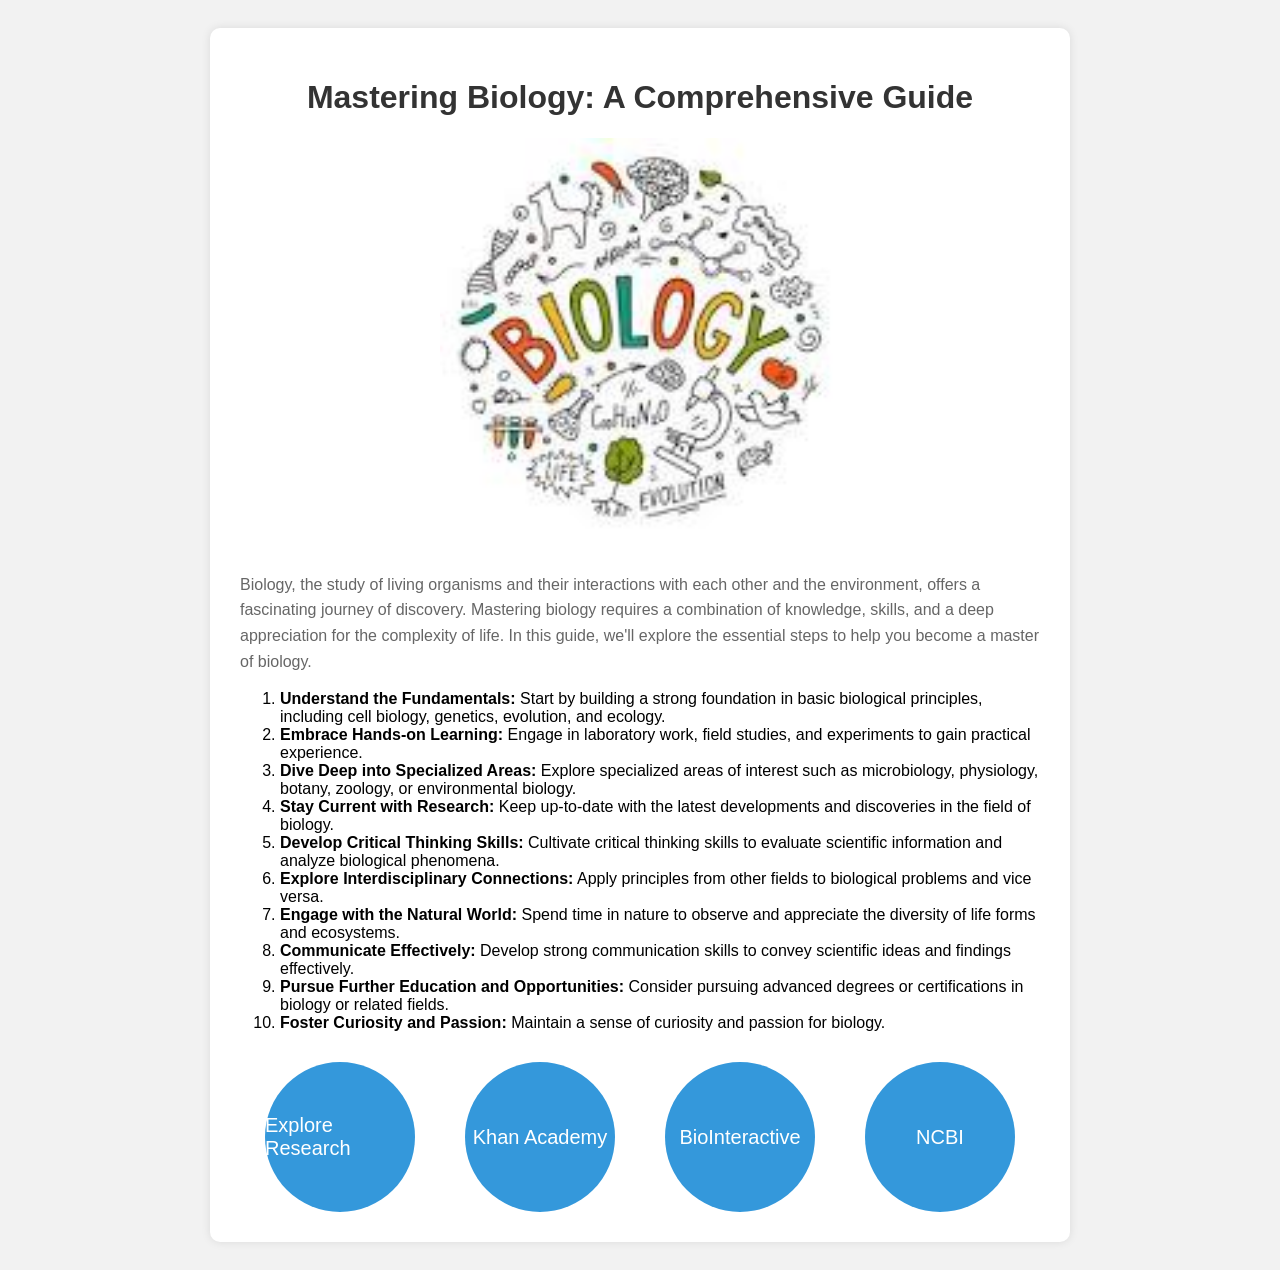
<file: biology.html>
<!DOCTYPE html>
<html lang="en">
<head>
<meta charset="UTF-8">
<meta name="viewport" content="width=device-width, initial-scale=1.0">
<title>Mastering Biology: A Comprehensive Guide</title>
<style>
  body {
    font-family: Arial, sans-serif;
    background-color: #f2f2f2;
    padding: 20px;
  }
  .container {
    max-width: 800px;
    margin: 0 auto;
    background-color: #fff;
    border-radius: 10px;
    padding: 30px;
    box-shadow: 0 0 10px rgba(0, 0, 0, 0.1);
  }
  h1 {
    color: #333;
    text-align: center;
  }
  p {
    color: #666;
    line-height: 1.6;
  }
  .image {
    text-align: center;
    margin-bottom: 30px;
  }
  .circle-container {
    display: flex;
    justify-content: space-around;
    margin-top: 30px;
  }
  .circle {
    width: 150px;
    height: 150px;
    border-radius: 50%;
    background-color: #3498db;
    display: flex;
    justify-content: center;
    align-items: center;
    color: #fff;
    font-size: 20px;
    cursor: pointer;
    transition: transform 0.3s ease;
  }
  .circle:hover {
    transform: scale(1.1);
  }
</style>
</head>
<body>
<div class="container">
  <h1>Mastering Biology: A Comprehensive Guide</h1>
  <div class="image">
    <img src="[data-uri]" alt="Biology Image" width="400">
  </div>
  <p>Biology, the study of living organisms and their interactions with each other and the environment, offers a fascinating journey of discovery. Mastering biology requires a combination of knowledge, skills, and a deep appreciation for the complexity of life. In this guide, we'll explore the essential steps to help you become a master of biology.</p>
  <ol>
    <li><strong>Understand the Fundamentals:</strong> Start by building a strong foundation in basic biological principles, including cell biology, genetics, evolution, and ecology.</li>
    <li><strong>Embrace Hands-on Learning:</strong> Engage in laboratory work, field studies, and experiments to gain practical experience.</li>
    <li><strong>Dive Deep into Specialized Areas:</strong> Explore specialized areas of interest such as microbiology, physiology, botany, zoology, or environmental biology.</li>
    <li><strong>Stay Current with Research:</strong> Keep up-to-date with the latest developments and discoveries in the field of biology.</li>
    <li><strong>Develop Critical Thinking Skills:</strong> Cultivate critical thinking skills to evaluate scientific information and analyze biological phenomena.</li>
    <li><strong>Explore Interdisciplinary Connections:</strong> Apply principles from other fields to biological problems and vice versa.</li>
    <li><strong>Engage with the Natural World:</strong> Spend time in nature to observe and appreciate the diversity of life forms and ecosystems.</li>
    <li><strong>Communicate Effectively:</strong> Develop strong communication skills to convey scientific ideas and findings effectively.</li>
    <li><strong>Pursue Further Education and Opportunities:</strong> Consider pursuing advanced degrees or certifications in biology or related fields.</li>
    <li><strong>Foster Curiosity and Passion:</strong> Maintain a sense of curiosity and passion for biology.</li>
  </ol>
  <div class="circle-container">
    <div class="circle" onclick="openLink('https://www.nature.com/subjects/biology')">Explore Research</div>
    <div class="circle" onclick="openLink('https://www.khanacademy.org/science/biology')">Khan Academy</div>
    <div class="circle" onclick="openLink('https://www.biointeractive.org/')">BioInteractive</div>
    <div class="circle" onclick="openLink('https://www.ncbi.nlm.nih.gov/')">NCBI</div>
  </div>
</div>

<script>
  function openLink(url) {
    window.open(url, '_blank');
  }
</script>

</body>
</html>
</file>
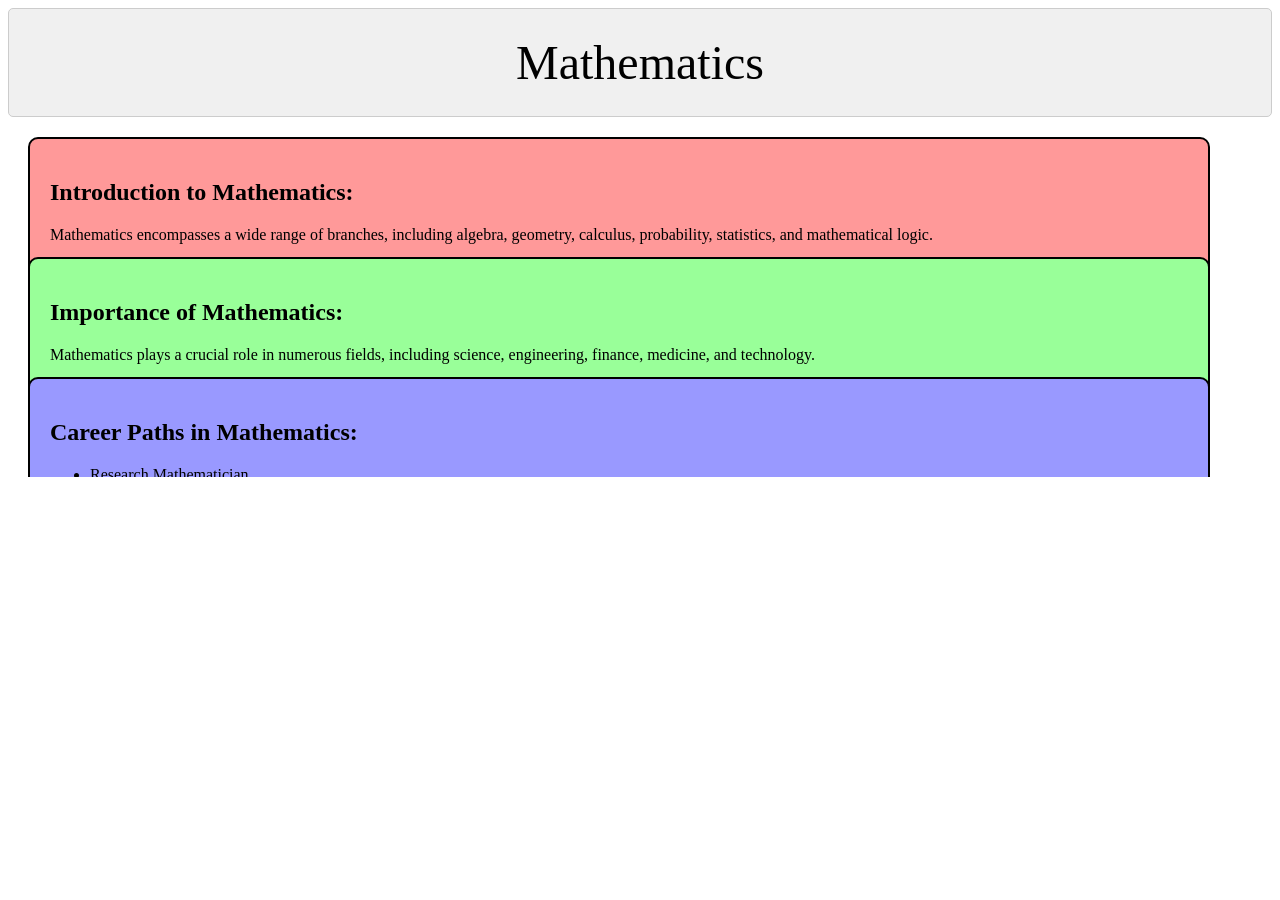
<file: g18.html>
<!DOCTYPE html>
<html>
<head>
<style>
  .miai {
    background-color: #f0f0f0;
    padding: 10px;
    margin-bottom: 20px;
    border: 1px solid #ccc;
    border-radius: 5px;
  }

  .container {
    position: relative;
    padding: 20px;
    height: 300px; /* Set the height of the container */
    overflow: hidden; /* Hide overflowing content */
  }

  .point {
    width: 90%;
    padding: 20px;
    border: 2px solid #000;
    border-radius: 10px;
    margin-bottom: 20px;
    position: absolute;
    animation: marquee 10s linear infinite;
  }

  @keyframes marquee {
    0% { left: -100%; }
    100% { left: 100%; }
  }
</style>
</head>
<body>
<div class="miai">
<p align="center"><font face="calibiri" size="50" >Mathematics</font></p>
</div>

<div class="container">
  <div class="point" style="top: 0; background-color: #ff9999;">
    <h2>Introduction to Mathematics:</h2>
    <p>Mathematics encompasses a wide range of branches, including algebra, geometry, calculus, probability, statistics, and mathematical logic.</p>
  </div>
  <div class="point" style="top: 120px; background-color: #99ff99;">
    <h2>Importance of Mathematics:</h2>
    <p>Mathematics plays a crucial role in numerous fields, including science, engineering, finance, medicine, and technology.</p>
  </div>
  <div class="point" style="top: 240px; background-color: #9999ff;">
    <h2>Career Paths in Mathematics:</h2>
    <ul>
      <li>Research Mathematician</li>
      <li>Actuarial Science</li>
      <li>Data Analysis</li>
      <li>Computer Science</li>
      <li>Finance</li>
      <li>Education</li>
    </ul>
  </div>
  <div class="point" style="top: 360px; background-color: #ffff99;">
    <h2>Education and Training:</h2>
    <p>A career in mathematics typically begins with a bachelor's degree in mathematics or a related field, providing a solid foundation in mathematical principles, reasoning, and problem-solving skills.</p>
  </div>
  <div class="point" style="top: 480px; background-color: #ff99ff;">
    <h2>Skills and Attributes:</h2>
    <ul>
      <li>Analytical Thinking</li>
      <li>Quantitative Skills</li>
      <li>Problem-Solving</li>
      <li>Communication</li>
      <li>Attention to Detail</li>
    </ul>
  </div>
  <div class="point" style="top: 600px; background-color: #99ffff;">
    <h2>Challenges and Opportunities:</h2>
    <p>The abstract nature of mathematical concepts often requires creativity, perseverance, and rigorous logical reasoning to solve problems and develop new theories.</p>
  </div>
  <div class="point" style="top: 720px; background-color: #ffcc99;">
    <h2>Conclusion:</h2>
    <p>In conclusion, mathematics is a foundational discipline that permeates every aspect of human endeavor, offering diverse career opportunities and avenues for exploration.</p>
  </div>
</div>

</body>
</html>
</file>
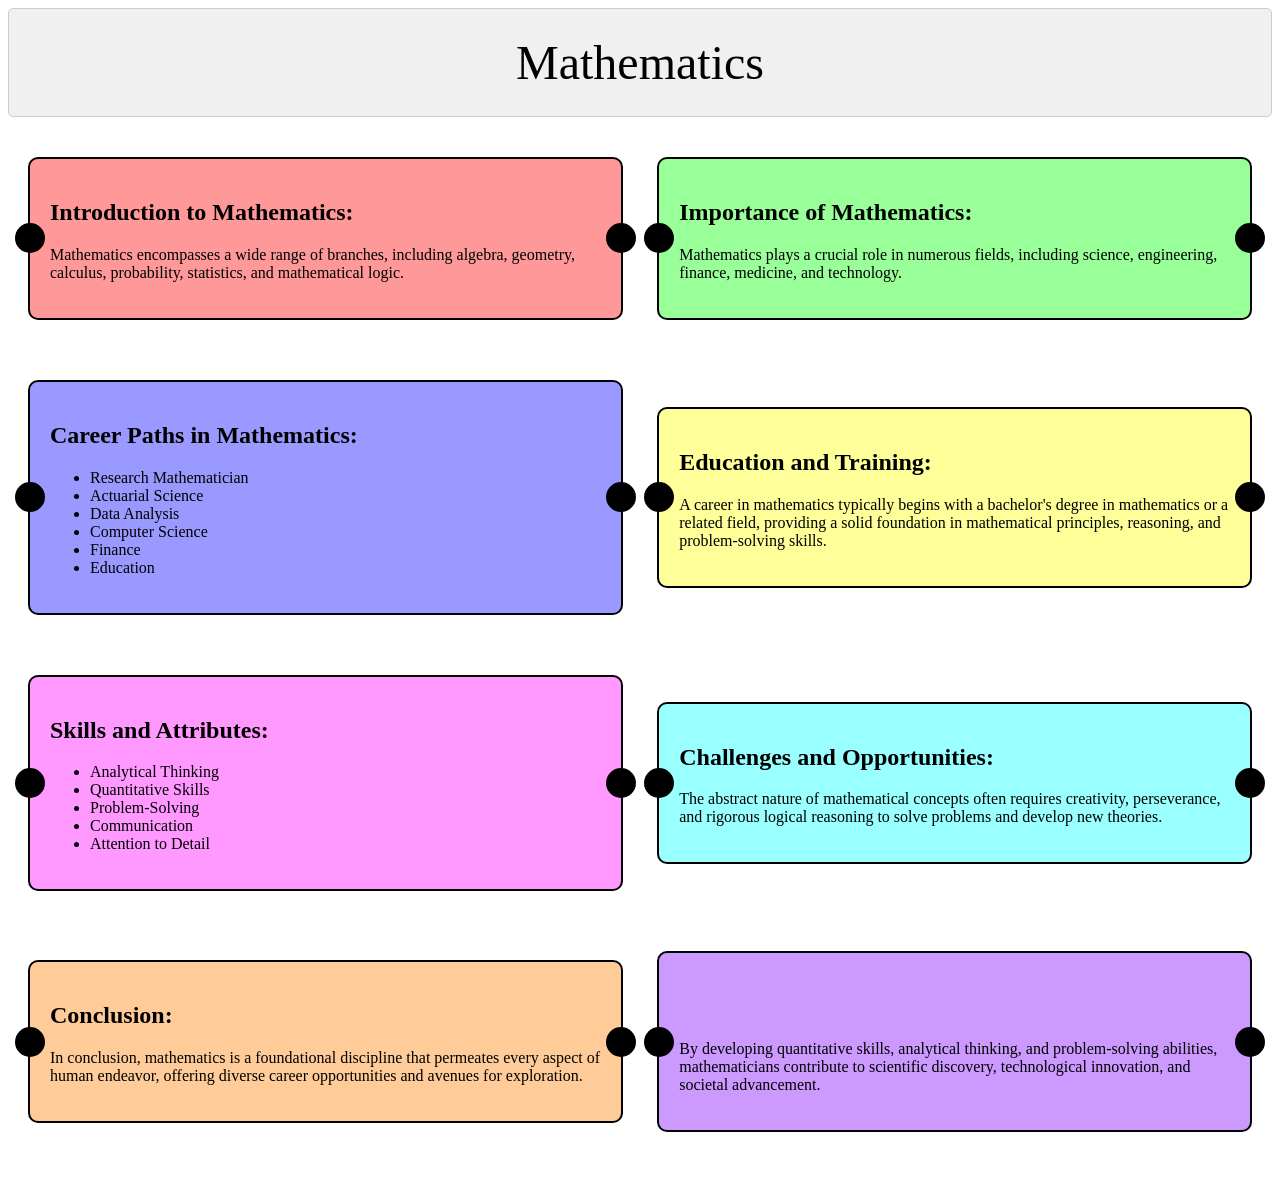
<file: go.html>
<!DOCTYPE html>
<html>
<head>
<style>
  .miai {
    background-color: #f0f0f0;
    padding: 10px;
    margin-bottom: 20px;
    border: 1px solid #ccc;
    border-radius: 5px;
  }

  .container {
    display: flex;
    justify-content: space-between;
    align-items: center;
    padding: 20px;
  }

  .point {
    width: 45%;
    padding: 20px;
    border: 2px solid #000;
    border-radius: 10px;
    margin-bottom: 20px;
    position: relative;
    animation: marquee 10s linear infinite;
  }

  .point::before,
  .point::after {
    content: '';
    position: absolute;
    width: 30px;
    height: 30px;
    border-radius: 50%;
    background-color: #000;
    top: 50%;
    transform: translateY(-50%);
  }

  .point::before {
    left: -15px;
  }

  .point::after {
    right: -15px;
  }

  @keyframes marquee {
    0% { left: -100%; }
    100% { left: 100%; }
  }
</style>
</head>
<body>
<div class="miai">
<p align="center"><font face="calibiri" size="50" >Mathematics</font></p>
</div>

<div class="container">
  <div class="point" style="background-color: #ff9999;">
    <h2>Introduction to Mathematics:</h2>
    <p>Mathematics encompasses a wide range of branches, including algebra, geometry, calculus, probability, statistics, and mathematical logic.</p>
  </div>
  <div class="point" style="background-color: #99ff99;">
    <h2>Importance of Mathematics:</h2>
    <p>Mathematics plays a crucial role in numerous fields, including science, engineering, finance, medicine, and technology.</p>
  </div>
</div>

<div class="container">
  <div class="point" style="background-color: #9999ff;">
    <h2>Career Paths in Mathematics:</h2>
    <ul>
      <li>Research Mathematician</li>
      <li>Actuarial Science</li>
      <li>Data Analysis</li>
      <li>Computer Science</li>
      <li>Finance</li>
      <li>Education</li>
    </ul>
  </div>
  <div class="point" style="background-color: #ffff99;">
    <h2>Education and Training:</h2>
    <p>A career in mathematics typically begins with a bachelor's degree in mathematics or a related field, providing a solid foundation in mathematical principles, reasoning, and problem-solving skills.</p>
  </div>
</div>

<div class="container">
  <div class="point" style="background-color: #ff99ff;">
    <h2>Skills and Attributes:</h2>
    <ul>
      <li>Analytical Thinking</li>
      <li>Quantitative Skills</li>
      <li>Problem-Solving</li>
      <li>Communication</li>
      <li>Attention to Detail</li>
    </ul>
  </div>
  <div class="point" style="background-color: #99ffff;">
    <h2>Challenges and Opportunities:</h2>
    <p>The abstract nature of mathematical concepts often requires creativity, perseverance, and rigorous logical reasoning to solve problems and develop new theories.</p>
  </div>
</div>

<div class="container">
  <div class="point" style="background-color: #ffcc99;">
    <h2>Conclusion:</h2>
    <p>In conclusion, mathematics is a foundational discipline that permeates every aspect of human endeavor, offering diverse career opportunities and avenues for exploration.</p>
  </div>
  <div class="point" style="background-color: #cc99ff;">
    <h2>&nbsp;</h2>
    <p>By developing quantitative skills, analytical thinking, and problem-solving abilities, mathematicians contribute to scientific discovery, technological innovation, and societal advancement.</p>
  </div>
</div>

</body>
</html>
</file>
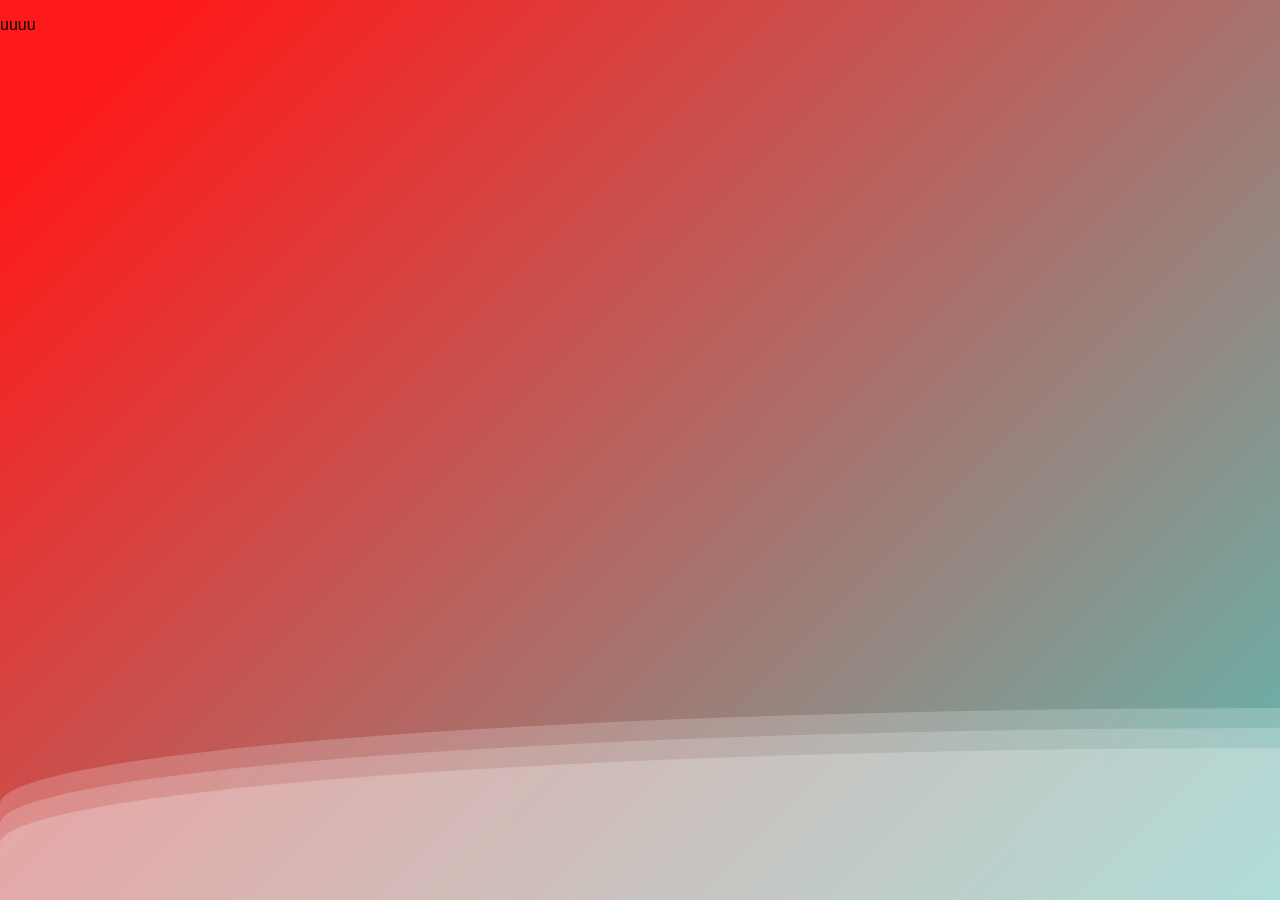
<file: j.html>
<!DOCTYPE html>
<html lang="en">
<head>
    <meta charset="UTF-8">
    <meta name="viewport" content="width=device-width, initial-scale=1.0">
    <title>Your Website Title</title>
    <link rel="stylesheet" href="styles.css">
    <style>
        .content {
            background: linear-gradient(to right, black, white);
            -webkit-background-clip: text;
            color: transparent;
            animation: color-change 5s infinite alternate;
        }

        @keyframes color-change {
            0% {
                color: rgba(0, 0, 0, 1); /* black */
            }
            50% {
                color: rgba(0, 0, 0, 0.5); /* semi-transparent black */
            }
            100% {
                color: rgba(255, 255, 255, 1); /* white */
            }
        }
    </style>
</head>
<body>
    <div>
        <div class="wave"></div>
        <div class="wave"></div>
        <div class="wave"></div>
        <p class="content">uuuu</p>
    </div>
</body>
</html>
</file>
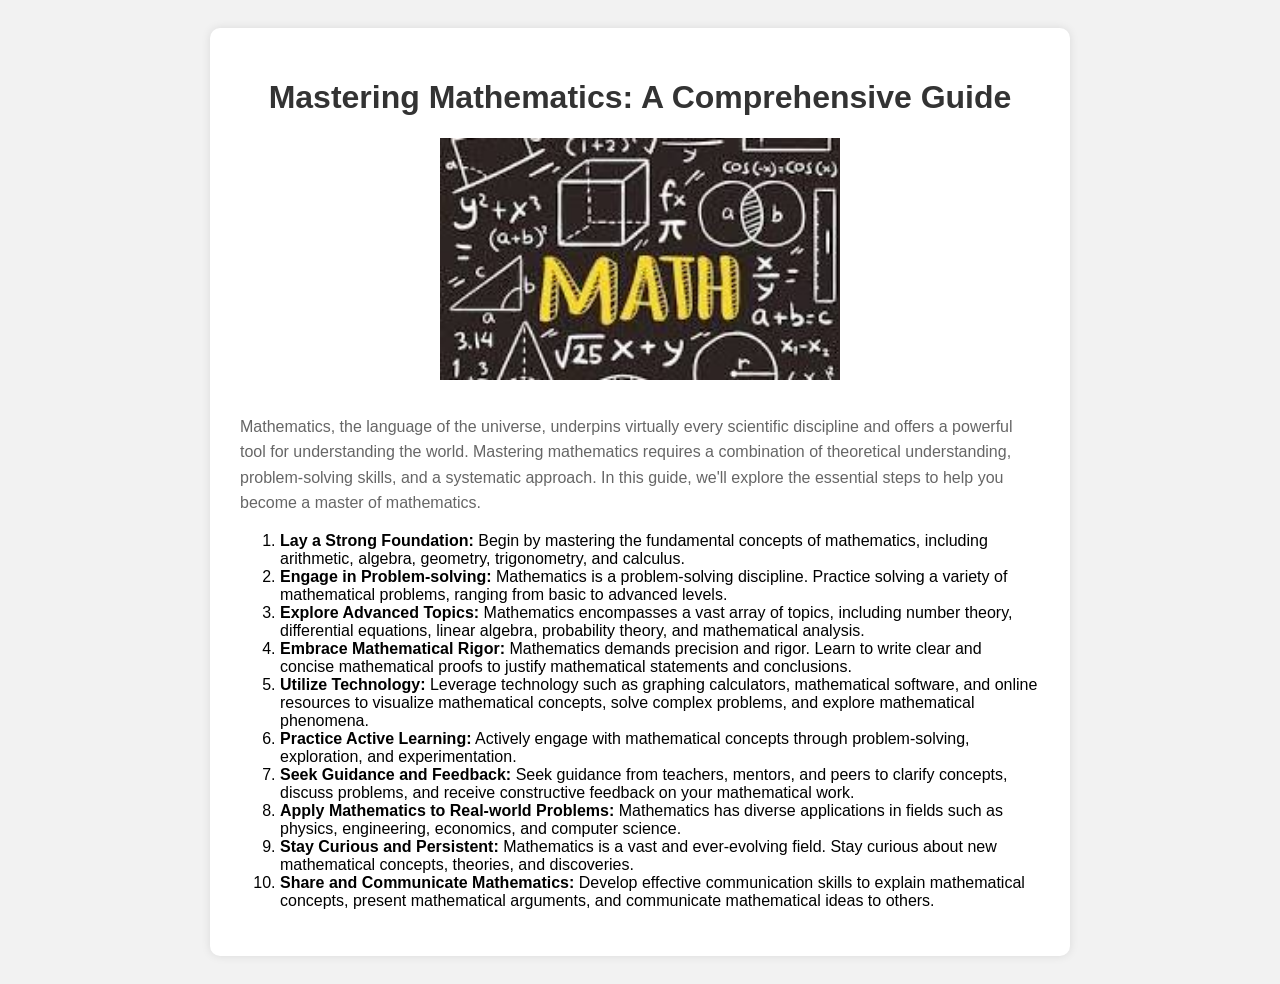
<file: mathematics.html>
<!DOCTYPE html>
<html lang="en">
<head>
<meta charset="UTF-8">
<meta name="viewport" content="width=device-width, initial-scale=1.0">
<title>Mastering Mathematics: A Comprehensive Guide</title>
<style>
  body {
    font-family: Arial, sans-serif;
    background-color: #f2f2f2;
    padding: 20px;
  }
  .container {
    max-width: 800px;
    margin: 0 auto;
    background-color: #fff;
    border-radius: 10px;
    padding: 30px;
    box-shadow: 0 0 10px rgba(0, 0, 0, 0.1);
  }
  h1 {
    color: #333;
    text-align: center;
  }
  p {
    color: #666;
    line-height: 1.6;
  }
  .image {
    text-align: center;
    margin-bottom: 30px;
  }
</style>
</head>
<body>
<div class="container">
  <h1>Mastering Mathematics: A Comprehensive Guide</h1>
  <div class="image">
    <img src="[data-uri]" alt="Mathematics Image" width="400">
  </div>
  <p>Mathematics, the language of the universe, underpins virtually every scientific discipline and offers a powerful tool for understanding the world. Mastering mathematics requires a combination of theoretical understanding, problem-solving skills, and a systematic approach. In this guide, we'll explore the essential steps to help you become a master of mathematics.</p>
  <ol>
    <li><strong>Lay a Strong Foundation:</strong> Begin by mastering the fundamental concepts of mathematics, including arithmetic, algebra, geometry, trigonometry, and calculus.</li>
    <li><strong>Engage in Problem-solving:</strong> Mathematics is a problem-solving discipline. Practice solving a variety of mathematical problems, ranging from basic to advanced levels.</li>
    <li><strong>Explore Advanced Topics:</strong> Mathematics encompasses a vast array of topics, including number theory, differential equations, linear algebra, probability theory, and mathematical analysis.</li>
    <li><strong>Embrace Mathematical Rigor:</strong> Mathematics demands precision and rigor. Learn to write clear and concise mathematical proofs to justify mathematical statements and conclusions.</li>
    <li><strong>Utilize Technology:</strong> Leverage technology such as graphing calculators, mathematical software, and online resources to visualize mathematical concepts, solve complex problems, and explore mathematical phenomena.</li>
    <li><strong>Practice Active Learning:</strong> Actively engage with mathematical concepts through problem-solving, exploration, and experimentation.</li>
    <li><strong>Seek Guidance and Feedback:</strong> Seek guidance from teachers, mentors, and peers to clarify concepts, discuss problems, and receive constructive feedback on your mathematical work.</li>
    <li><strong>Apply Mathematics to Real-world Problems:</strong> Mathematics has diverse applications in fields such as physics, engineering, economics, and computer science.</li>
    <li><strong>Stay Curious and Persistent:</strong> Mathematics is a vast and ever-evolving field. Stay curious about new mathematical concepts, theories, and discoveries.</li>
    <li><strong>Share and Communicate Mathematics:</strong> Develop effective communication skills to explain mathematical concepts, present mathematical arguments, and communicate mathematical ideas to others.</li>
  </ol>
</div>
</body>
</html>
</file>
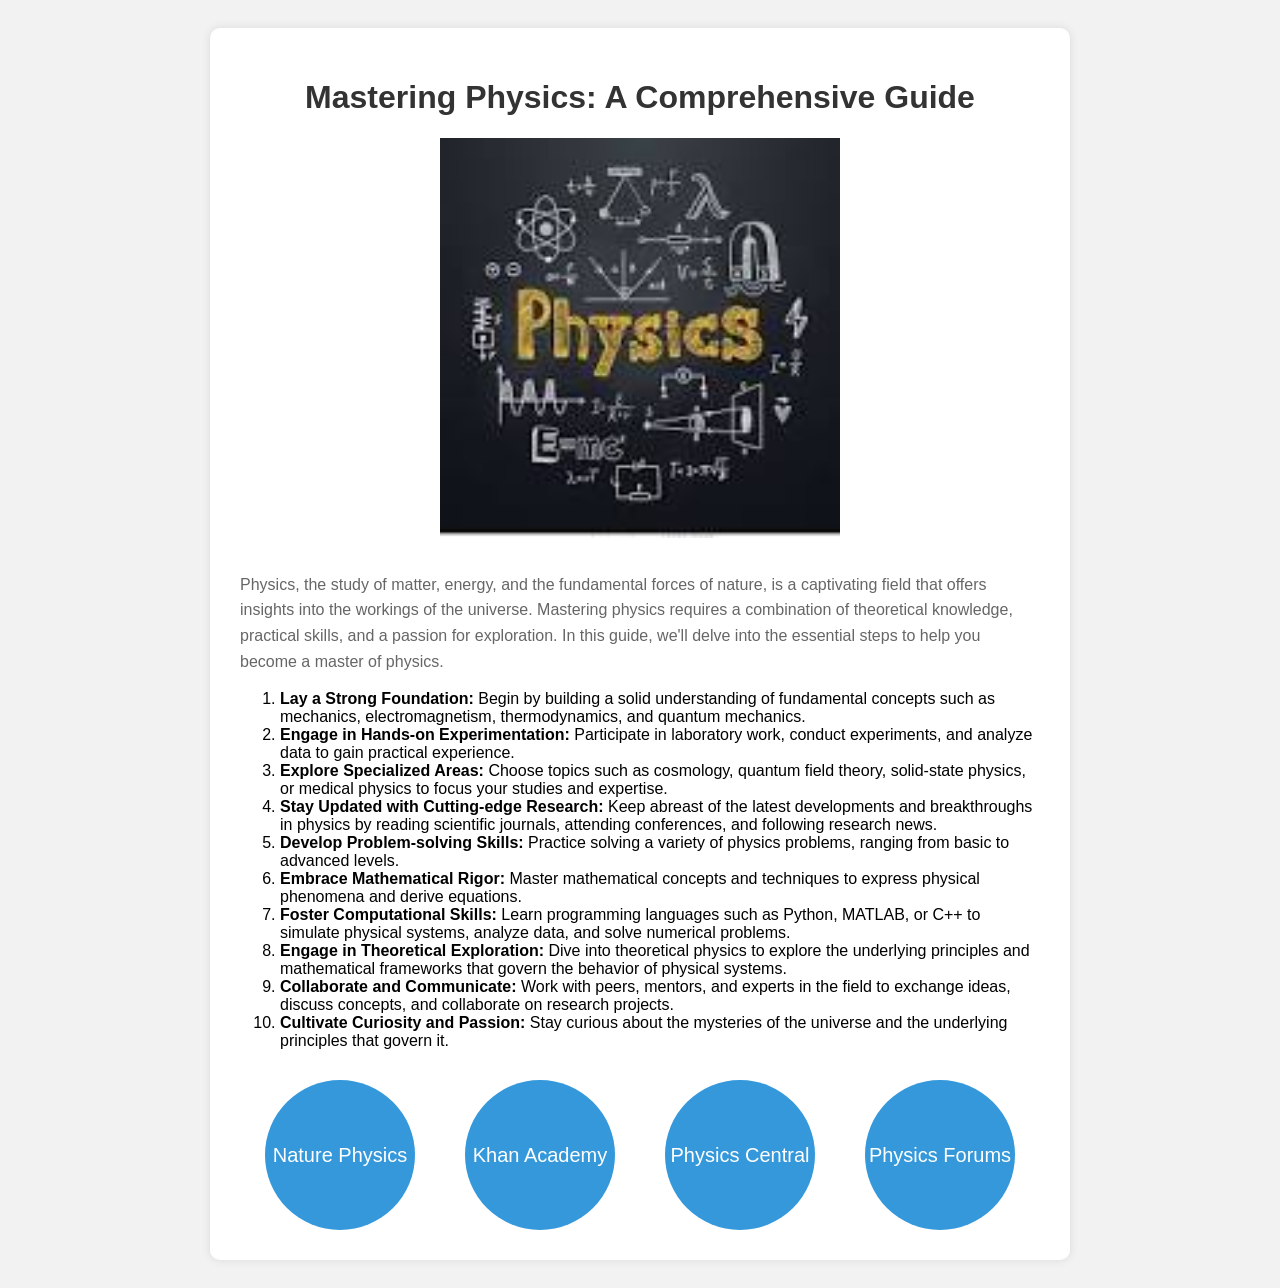
<file: physics.html>
<!DOCTYPE html>
<html lang="en">
<head>
<meta charset="UTF-8">
<meta name="viewport" content="width=device-width, initial-scale=1.0">
<title>Mastering Physics: A Comprehensive Guide</title>
<style>
  body {
    font-family: Arial, sans-serif;
    background-color: #f2f2f2;
    padding: 20px;
  }
  .container {
    max-width: 800px;
    margin: 0 auto;
    background-color: #fff;
    border-radius: 10px;
    padding: 30px;
    box-shadow: 0 0 10px rgba(0, 0, 0, 0.1);
  }
  h1 {
    color: #333;
    text-align: center;
  }
  p {
    color: #666;
    line-height: 1.6;
  }
  .image {
    text-align: center;
    margin-bottom: 30px;
  }
  .circle-container {
    display: flex;
    justify-content: space-around;
    margin-top: 30px;
  }
  .circle {
    width: 150px;
    height: 150px;
    border-radius: 50%;
    background-color: #3498db;
    display: flex;
    justify-content: center;
    align-items: center;
    color: #fff;
    font-size: 20px;
    cursor: pointer;
    transition: transform 0.3s ease;
  }
  .circle:hover {
    transform: scale(1.1);
  }
</style>
</head>
<body>
<div class="container">
  <h1>Mastering Physics: A Comprehensive Guide</h1>
  <div class="image">
    <img src="[data-uri]" alt="Physics Image" width="400">
  </div>
  <p>Physics, the study of matter, energy, and the fundamental forces of nature, is a captivating field that offers insights into the workings of the universe. Mastering physics requires a combination of theoretical knowledge, practical skills, and a passion for exploration. In this guide, we'll delve into the essential steps to help you become a master of physics.</p>
  <ol>
    <li><strong>Lay a Strong Foundation:</strong> Begin by building a solid understanding of fundamental concepts such as mechanics, electromagnetism, thermodynamics, and quantum mechanics.</li>
    <li><strong>Engage in Hands-on Experimentation:</strong> Participate in laboratory work, conduct experiments, and analyze data to gain practical experience.</li>
    <li><strong>Explore Specialized Areas:</strong> Choose topics such as cosmology, quantum field theory, solid-state physics, or medical physics to focus your studies and expertise.</li>
    <li><strong>Stay Updated with Cutting-edge Research:</strong> Keep abreast of the latest developments and breakthroughs in physics by reading scientific journals, attending conferences, and following research news.</li>
    <li><strong>Develop Problem-solving Skills:</strong> Practice solving a variety of physics problems, ranging from basic to advanced levels.</li>
    <li><strong>Embrace Mathematical Rigor:</strong> Master mathematical concepts and techniques to express physical phenomena and derive equations.</li>
    <li><strong>Foster Computational Skills:</strong> Learn programming languages such as Python, MATLAB, or C++ to simulate physical systems, analyze data, and solve numerical problems.</li>
    <li><strong>Engage in Theoretical Exploration:</strong> Dive into theoretical physics to explore the underlying principles and mathematical frameworks that govern the behavior of physical systems.</li>
    <li><strong>Collaborate and Communicate:</strong> Work with peers, mentors, and experts in the field to exchange ideas, discuss concepts, and collaborate on research projects.</li>
    <li><strong>Cultivate Curiosity and Passion:</strong> Stay curious about the mysteries of the universe and the underlying principles that govern it.</li>
  </ol>
  <div class="circle-container">
    <div class="circle" onclick="openLink('https://www.nature.com/subjects/physics')">Nature Physics</div>
    <div class="circle" onclick="openLink('https://www.khanacademy.org/science/physics')">Khan Academy</div>
    <div class="circle" onclick="openLink('https://www.physicscentral.com/')">Physics Central</div>
    <div class="circle" onclick="openLink('https://www.physicsforums.com/')">Physics Forums</div>
  </div>
</div>

<script>
  function openLink(url) {
    window.open(url, '_blank');
  }
</script>

</body>
</html>
</file>
<file: styles.css>
body {
    margin: auto;
    font-family: -apple-system, BlinkMacSystemFont, sans-serif;
    overflow: auto;
    background: linear-gradient(315deg, rgba(101,0,94,1) 3%, rgba(60,132,206,1) 38%, rgba(48,238,226,1) 68%, rgba(255,25,25,1) 98%);
    animation: gradient 15s ease infinite;
    background-size: 400% 400%;
    background-attachment: fixed;
}

@keyframes gradient {
    0% {
        background-position: 0% 0%;
    }
    50% {
        background-position: 100% 100%;
    }
    100% {
        background-position: 0% 0%;
    }
}

.wave {
    background: rgb(255 255 255 / 25%);
    border-radius: 1000% 1000% 0 0;
    position: fixed;
    width: 200%;
    height: 12em;
    animation: wave 10s -3s linear infinite;
    transform: translate3d(0, 0, 0);
    opacity: 0.8;
    bottom: 0;
    left: 0;
    z-index: -1;
}
.background-text {
    position: fixed;
    top: 50%;
    left: 50%;
    transform: translate(-50%, -50%);
    text-align: center;
    color: white;
    z-index: 1; /* Ensure text is above waves */
}

.wave:nth-of-type(2) {
    bottom: -1.25em;
    animation: wave 18s linear reverse infinite;
    opacity: 0.8;
}

.wave:nth-of-type(3) {
    bottom: -2.5em;
    animation: wave 20s -1s reverse infinite;
    opacity: 0.9;
}

@keyframes wave {
    2% {
        transform: translateX(1);
    }

    25% {
        transform: translateX(-25%);
    }

    50% {
        transform: translateX(-50%);
    }

    75% {
        transform: translateX(-25%);
    }

    100% {
        transform: translateX(1);
    }
}
</file>
